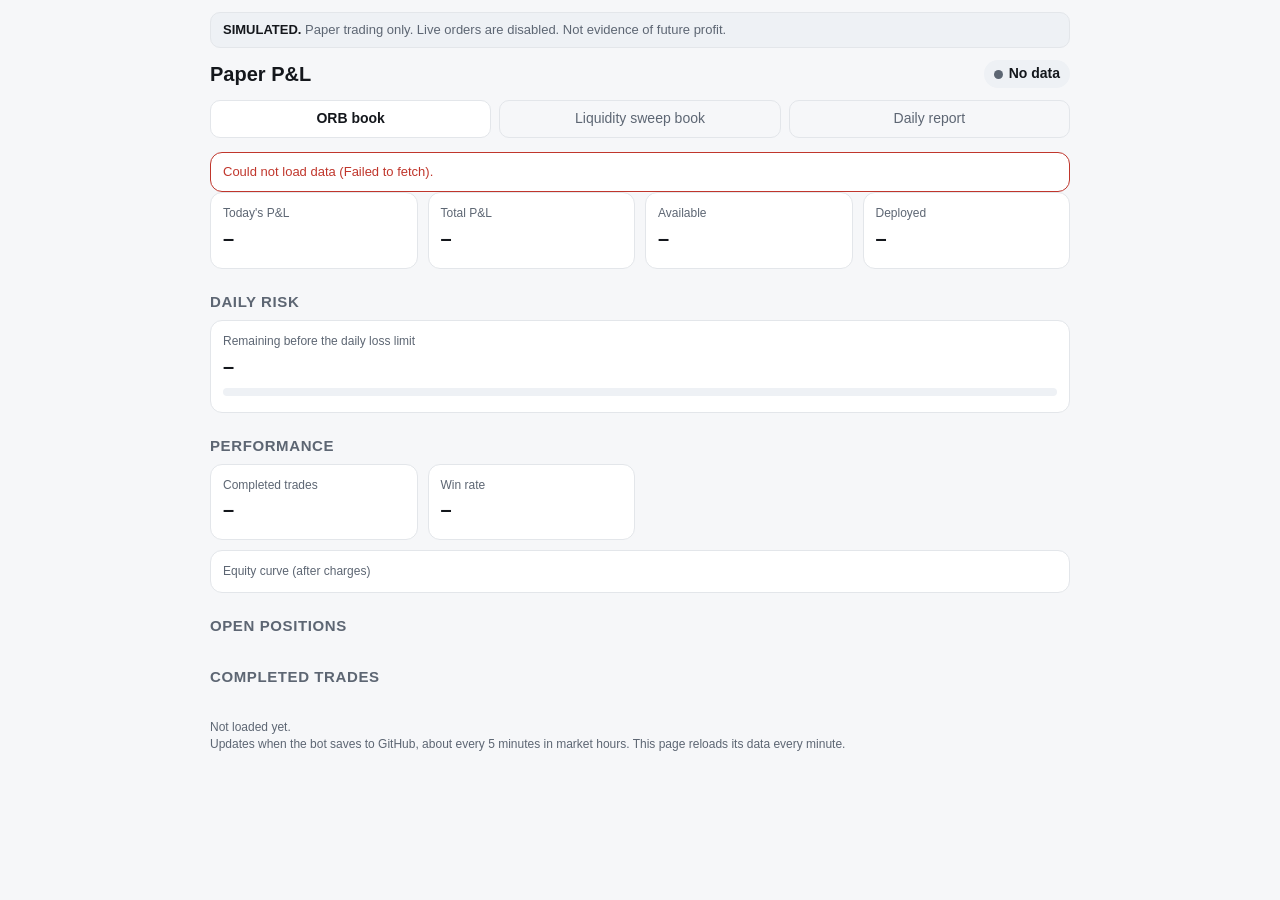
<file: dashboard/index.html>
<!doctype html>
<html lang="en">
<head>
<meta charset="utf-8">
<meta name="viewport" content="width=device-width, initial-scale=1, viewport-fit=cover">
<meta name="apple-mobile-web-app-capable" content="yes">
<meta name="apple-mobile-web-app-title" content="Paper P&amp;L">
<title>Paper P&amp;L</title>
<!--
  Read-only view of the NSE bot's SIMULATED paper trading.
  Data: dashboard/data.json on the paper-state branch, written by the bot
  (nse_bot/dashboard.py). This page has no keys and no trade buttons.
-->
<style>
:root {
  --bg: #f6f7f9; --card: #ffffff; --ink: #14171c; --muted: #5d6673; --line: #e3e6ea;
  --up: #0f7b45; --down: #c0362c; --warn: #9a6400; --accent: #2b5fd9; --chip: #eef1f5;
}
@media (prefers-color-scheme: dark) {
  :root {
    --bg: #0f1216; --card: #171b21; --ink: #e8ebef; --muted: #98a2b0; --line: #2a3039;
    --up: #3fbf7f; --down: #ef6a5e; --warn: #e0a83a; --accent: #7aa2ff; --chip: #222831;
  }
}
* { box-sizing: border-box; }
body { margin: 0; background: var(--bg); color: var(--ink);
  font: 15px/1.4 -apple-system, BlinkMacSystemFont, "Segoe UI", Roboto, sans-serif;
  padding: max(12px, env(safe-area-inset-top)) 16px 32px; }
main { max-width: 860px; margin: 0 auto; }
.banner { background: var(--chip); border: 1px solid var(--line); border-radius: 10px;
  padding: 8px 12px; font-size: 13px; color: var(--muted); margin-bottom: 12px; }
.banner b { color: var(--ink); }
header { display: flex; align-items: center; justify-content: space-between; gap: 8px; margin-bottom: 12px; }
h1 { font-size: 20px; margin: 0; }
h2 { font-size: 15px; margin: 22px 0 8px; color: var(--muted); font-weight: 600; text-transform: uppercase; letter-spacing: .04em; }
.status { display: inline-flex; align-items: center; gap: 6px; font-weight: 600; font-size: 14px;
  padding: 4px 10px; border-radius: 999px; background: var(--chip); white-space: nowrap; }
.dot { width: 9px; height: 9px; border-radius: 50%; background: var(--muted); }
.Running .dot { background: var(--up); } .Error .dot { background: var(--down); } .Stopped .dot { background: var(--muted); }
.grid { display: grid; grid-template-columns: repeat(2, minmax(0, 1fr)); gap: 10px; }
@media (min-width: 640px) { .grid { grid-template-columns: repeat(4, minmax(0, 1fr)); } }
.card { background: var(--card); border: 1px solid var(--line); border-radius: 12px; padding: 12px; }
.k { font-size: 12px; color: var(--muted); }
.v { font-size: 20px; font-weight: 650; font-variant-numeric: tabular-nums; margin-top: 2px; overflow-wrap: anywhere; }
.up { color: var(--up); } .down { color: var(--down); }
.meter { height: 8px; background: var(--chip); border-radius: 99px; overflow: hidden; margin-top: 8px; }
.meter > div { height: 100%; background: var(--up); }
.meter.low > div { background: var(--warn); } .meter.out > div { background: var(--down); }
.sub { font-size: 12px; color: var(--muted); margin-top: 4px; }
.list { display: grid; gap: 8px; }
.row { background: var(--card); border: 1px solid var(--line); border-radius: 12px; padding: 10px 12px; }
.row .top { display: flex; justify-content: space-between; gap: 8px; font-weight: 600; }
.row .top span:first-child { overflow-wrap: anywhere; }
.row .top span:last-child { white-space: nowrap; }
.row dl { display: grid; grid-template-columns: repeat(3, minmax(0, 1fr)); gap: 4px 10px; margin: 8px 0 0; font-size: 13px; }
.row dt { color: var(--muted); font-size: 11px; } .row dd { margin: 0; font-variant-numeric: tabular-nums; }
.empty { color: var(--muted); font-size: 14px; padding: 10px 0; }
.tabs { display: flex; gap: 8px; margin: 0 0 14px; }
.tabs a { flex: 1; text-align: center; padding: 8px 6px; border: 1px solid var(--line); border-radius: 10px; color: var(--muted); text-decoration: none; font-size: 14px; }
.tabs a.on { background: var(--card); color: inherit; font-weight: 600; }
svg { width: 100%; height: 160px; display: block; }
.err { background: var(--card); border: 1px solid var(--down); color: var(--down); border-radius: 12px; padding: 10px 12px; margin-top: 10px; font-size: 13px; overflow-wrap: anywhere; }
footer { margin-top: 24px; font-size: 12px; color: var(--muted); }
</style>
</head>
<body>
<main>
  <div class="banner"><b>SIMULATED.</b> Paper trading only. Live orders are disabled. Not evidence of future profit.</div>
  <header>
    <h1>Paper P&amp;L</h1>
    <span id="status" class="status Stopped"><span class="dot"></span><span id="status-text">Loading</span></span>
  </header>
  <nav class="tabs" aria-label="Paper book">
    <a id="tab-orb" href="?book=orb">ORB book</a>
    <a id="tab-sweep" href="?book=sweep">Liquidity sweep book</a>
    <a id="tab-eod" href="?book=eod">Daily report</a>
  </nav>
  <div id="errors"></div>

  <section id="eod" hidden>
    <div class="card"><div class="k" id="eod-date">NIFTY end-of-day</div><div class="sub" id="eod-label"></div></div>
    <div class="list" id="eod-summary" style="margin-top:10px"></div>
    <h2>NIFTY</h2>
    <div class="grid">
      <div class="card"><div class="k">Close</div><div class="v" id="eod-close">–</div><div class="sub" id="eod-ohlc"></div></div>
      <div class="card"><div class="k">Daily trend</div><div class="v" id="eod-trend">–</div><div class="sub" id="eod-trend-sub"></div></div>
      <div class="card"><div class="k">Put-call ratio (OI)</div><div class="v" id="eod-pcr">–</div><div class="sub" id="eod-oi"></div></div>
      <div class="card"><div class="k">Future</div><div class="v" id="eod-fut">–</div><div class="sub" id="eod-fut-sub"></div></div>
    </div>
    <h2>ATM and ITM contracts</h2>
    <div class="list" id="eod-contracts"></div>
    <h2>Not in the free data</h2>
    <div class="card"><div class="sub" id="eod-missing"></div></div>
  </section>
  <div id="pnl">

  <div class="grid">
    <div class="card"><div class="k">Today's P&amp;L</div><div class="v" id="day-pnl">–</div><div class="sub" id="day-sub"></div></div>
    <div class="card"><div class="k">Total P&amp;L</div><div class="v" id="total-pnl">–</div><div class="sub" id="total-sub"></div></div>
    <div class="card"><div class="k">Available</div><div class="v" id="available">–</div><div class="sub" id="capital"></div></div>
    <div class="card"><div class="k">Deployed</div><div class="v" id="deployed">–</div><div class="sub" id="open-count"></div></div>
  </div>

  <h2>Daily risk</h2>
  <div class="card">
    <div class="k">Remaining before the daily loss limit</div>
    <div class="v" id="risk-left">–</div>
    <div class="meter" id="risk-meter"><div style="width:0"></div></div>
    <div class="sub" id="risk-sub"></div>
  </div>

  <h2>Performance</h2>
  <div class="grid">
    <div class="card"><div class="k">Completed trades</div><div class="v" id="n-trades">–</div></div>
    <div class="card"><div class="k">Win rate</div><div class="v" id="win-rate">–</div><div class="sub" id="wins"></div></div>
  </div>
  <div class="card" style="margin-top:10px">
    <div class="k">Equity curve (after charges)</div>
    <div id="curve"></div>
  </div>

  <h2>Open positions</h2>
  <div class="list" id="positions"></div>

  <h2>Completed trades</h2>
  <div class="list" id="trades"></div>

  <section id="decisions-box" hidden>
    <h2>Setup decisions today</h2>
    <div class="list" id="decisions"></div>
  </section>
  </div>

  <footer>
    <div id="updated">Not loaded yet.</div>
    <div>Updates when the bot saves to GitHub, about every 5 minutes in market hours. This page reloads its data every minute.</div>
  </footer>
</main>
<script>
(function () {
  // owner.github.io/<repo>/ -> raw file on the paper-state branch of that repo
  var owner = location.hostname.split(".")[0];
  var repo = location.pathname.split("/").filter(Boolean)[0];
  var params = new URLSearchParams(location.search);
  // two independent paper books, each with its own virtual capital, ledger and loss limit
  var book = ["sweep", "eod"].indexOf(params.get("book")) >= 0 ? params.get("book") : "orb";
  var src = params.get("data") ||
    ("https://raw.githubusercontent.com/" + owner + "/" + repo + "/paper-state/" +
     (book === "eod" ? "eod/latest.json" : (book === "sweep" ? "sweep/" : "") + "dashboard/data.json"));

  var inr = new Intl.NumberFormat("en-IN", { style: "currency", currency: "INR", maximumFractionDigits: 2 });
  function money(x) { return x === null || x === undefined ? "–" : inr.format(x); }
  function signed(x) { return x === null || x === undefined ? "–" : (x > 0 ? "+" : "") + inr.format(x); }
  function cls(x) { return x > 0 ? "up" : x < 0 ? "down" : ""; }
  function when(s) {
    if (!s) return "–";
    var d = new Date(s);
    return d.toLocaleString("en-IN", { timeZone: "Asia/Kolkata", day: "numeric", month: "short", hour: "2-digit", minute: "2-digit" });
  }
  function el(id) { return document.getElementById(id); }
  el("tab-" + book).className = "on";
  function setPnl(id, x) { var e = el(id); e.textContent = signed(x); e.className = "v " + cls(x); }
  function esc(s) { return String(s === null || s === undefined ? "–" : s).replace(/[&<>"]/g, function (c) { return { "&": "&amp;", "<": "&lt;", ">": "&gt;", '"': "&quot;" }[c]; }); }

  function status(d) {
    // Recomputed here so a stopped job shows as Stopped even if the last saved file said Running.
    var b = d.bot || {};
    var s = b.status;
    if (s === "Running" && b.heartbeat) {
      var age = (Date.now() - new Date(b.heartbeat).getTime()) / 1000;
      if (age > (b.stale_after_seconds || 180) + 600) s = "Stopped";   // allow for GitHub save delay
    }
    el("status").className = "status " + s;
    el("status-text").textContent = s;
    return s;
  }

  function curve(points) {
    var box = el("curve");
    if (!points || points.length < 2) { box.innerHTML = '<div class="empty">No completed trades yet.</div>'; return; }
    var w = 600, h = 160, pad = 8;
    var ys = points.map(function (p) { return p.equity; });
    var lo = Math.min.apply(null, ys), hi = Math.max.apply(null, ys);
    if (hi === lo) { hi += 1; lo -= 1; }
    var step = (w - 2 * pad) / (points.length - 1);
    var pts = points.map(function (p, i) {
      return (pad + i * step).toFixed(1) + "," + (h - pad - (p.equity - lo) / (hi - lo) * (h - 2 * pad)).toFixed(1);
    });
    var base = h - pad - (ys[0] - lo) / (hi - lo) * (h - 2 * pad);
    var last = ys[ys.length - 1];
    box.innerHTML = '<svg viewBox="0 0 ' + w + ' ' + h + '" preserveAspectRatio="none" role="img" aria-label="Equity curve">' +
      '<line x1="0" x2="' + w + '" y1="' + base.toFixed(1) + '" y2="' + base.toFixed(1) + '" stroke="currentColor" stroke-opacity=".2" stroke-dasharray="4 4"/>' +
      '<polyline fill="none" stroke-width="2.5" vector-effect="non-scaling-stroke" style="stroke:var(' + (last >= ys[0] ? "--up" : "--down") + ')" points="' + pts.join(" ") + '"/></svg>' +
      '<div class="sub">Start ' + money(ys[0]) + ' · now ' + money(last) + ' · low ' + money(lo) + ' · high ' + money(hi) + '</div>';
  }

  function positions(list) {
    var box = el("positions");
    if (!list.length) { box.innerHTML = '<div class="empty">No open positions.</div>'; return; }
    box.innerHTML = list.map(function (p) {
      return '<div class="row"><div class="top"><span>' + esc(p.symbol) + '</span><span class="' + cls(p.unrealized_pnl) + '">' + signed(p.unrealized_pnl) + '</span></div>' +
        '<dl><div><dt>Qty</dt><dd>' + esc(p.qty) + '</dd></div><div><dt>Entry</dt><dd>' + money(p.entry_price) + '</dd></div>' +
        '<div><dt>Current bid</dt><dd>' + money(p.current_bid) + '</dd></div><div><dt>Stop</dt><dd>' + money(p.stop) + '</dd></div>' +
        '<div><dt>Target</dt><dd>' + money(p.target) + '</dd></div><div><dt>Opened</dt><dd>' + when(p.entry_time) + '</dd></div></dl>' +
        '<div class="sub">Price at ' + when(p.price_time) + (p.price_note ? ' · ' + esc(p.price_note) : '') + '</div></div>';
    }).join("");
  }

  function trades(list) {
    var box = el("trades");
    if (!list.length) { box.innerHTML = '<div class="empty">No completed trades yet.</div>'; return; }
    box.innerHTML = list.slice(0, 100).map(function (t) {
      return '<div class="row"><div class="top"><span>' + esc(t.symbol) + '</span><span class="' + cls(t.net_pnl) + '">' + signed(t.net_pnl) + '</span></div>' +
        '<dl><div><dt>Qty</dt><dd>' + esc(t.qty) + '</dd></div><div><dt>Entry</dt><dd>' + money(t.entry_price) + '</dd></div>' +
        '<div><dt>Exit</dt><dd>' + money(t.exit_price) + '</dd></div><div><dt>In</dt><dd>' + when(t.entry_time) + '</dd></div>' +
        '<div><dt>Out</dt><dd>' + when(t.exit_time) + '</dd></div><div><dt>Reason</dt><dd>' + esc(t.exit_reason) + '</dd></div></dl></div>';
    }).join("");
  }

  function decisions(list) {
    // one line per evaluated setup; full reports with candle evidence stay private
    el("decisions-box").hidden = book !== "sweep";
    var box = el("decisions");
    if (!list || !list.length) { box.innerHTML = '<div class="empty">No setups evaluated yet today.</div>'; return; }
    box.innerHTML = list.slice(0, 30).map(function (r) {
      if (r.error) return '<div class="err">' + esc(r.error) + '</div>';
      return '<div class="row"><div class="top"><span>' + esc(r.underlying) + ' · ' + esc(r.decision) + '</span><span>' + when(r.evaluated_at) + '</span></div>' +
        '<div class="sub">' + esc(r.decision === "SKIP" ? r.skip_reason : (r.why || r.skip_reason)) + '</div></div>';
    }).join("");
  }

  function num(x) { return x === null || x === undefined ? "–" : Number(x).toLocaleString("en-IN"); }

  function px(x) { return x === null || x === undefined ? "–" : Number(x).toFixed(2); }

  function renderEod(r) {
    document.querySelector("h1").textContent = "Daily report";
    el("pnl").hidden = true; el("eod").hidden = false;
    el("status").className = "status Stopped"; el("status-text").textContent = "Report";
    el("eod-date").textContent = "NIFTY end-of-day, " + r.date + " (expiry " + r.expiry + ")";
    el("eod-label").textContent = r.label;
    el("eod-summary").innerHTML = r.summary.map(function (s) { return '<div class="row">' + esc(s) + '</div>'; }).join("");
    var i = r.index, p = r.previous_day;
    el("eod-close").textContent = num(i.close);
    el("eod-ohlc").textContent = "O " + i.open + " · H " + i.high + " · L " + i.low + (p ? " · prev " + p.close : "");
    el("eod-trend").textContent = r.trend.status; el("eod-trend-sub").textContent = r.trend.detail;
    var o = r.open_interest;
    el("eod-pcr").textContent = o.pcr_oi === null ? "–" : o.pcr_oi;
    el("eod-oi").textContent = "Most CE OI at " + o.max_ce_oi_strike + " · most PE OI at " + o.max_pe_oi_strike;
    var f = r.future;
    el("eod-fut").textContent = f.status === "ok" ? num(f.close) : "missing";
    el("eod-fut-sub").textContent = f.status === "ok" ? ("basis " + f.basis + " · OI " + num(f.oi)) : f.detail;
    el("eod-contracts").innerHTML = r.contracts.map(function (c) {
      return '<div class="row"><div class="top"><span>' + esc(c.symbol) + '</span><span>' + esc(c.moneyness + " " + c.option_type) + '</span></div>' +
        '<dl><div><dt>Close</dt><dd>' + px(c.close) + '</dd></div><div><dt>Settle</dt><dd>' + px(c.settle) + '</dd></div>' +
        '<div><dt>Per lot</dt><dd>' + money(c.premium_per_lot) + '</dd></div><div><dt>OI</dt><dd>' + num(c.oi) + '</dd></div>' +
        '<div><dt>OI change</dt><dd>' + num(c.oi_change) + '</dd></div><div><dt>Volume</dt><dd>' + num(c.volume) + '</dd></div></dl></div>';
    }).join("");
    el("eod-missing").textContent = r.missing_fields.join(" · ") + ". No trades are simulated from these files.";
    el("updated").textContent = "Source: NSE public end-of-day files for " + r.date + ".";
  }

  function render(d) {
    status(d);
    var t = d.today, T = d.totals;
    setPnl("day-pnl", t.pnl);
    el("day-sub").textContent = t.trades + " trade" + (t.trades === 1 ? "" : "s") + " today";
    setPnl("total-pnl", T.total_pnl);
    el("total-sub").textContent = "Realised " + signed(T.realized_pnl) + " · open " + signed(T.unrealized_pnl);
    el("available").textContent = money(T.available_inr);
    el("capital").textContent = "Virtual capital " + money(d.capital_inr);
    el("deployed").textContent = money(T.deployed_inr);
    el("open-count").textContent = d.open_positions.length + " open";
    var left = t.remaining_loss_inr, lim = d.daily_loss_limit_inr, pct = lim ? Math.max(0, Math.min(100, left / lim * 100)) : 0;
    el("risk-left").textContent = money(left) + " of " + money(lim);
    var m = el("risk-meter"); m.className = "meter" + (pct <= 0 ? " out" : pct < 40 ? " low" : ""); m.firstChild.style.width = pct + "%";
    el("risk-sub").textContent = t.locked ? ("Locked for today: " + (t.lock_reason || "limit reached")) :
      ("Stop-for-the-day level " + money(d.daily_profit_stop_inr) + " realised profit");
    el("n-trades").textContent = T.completed_trades;
    el("win-rate").textContent = T.win_rate_pct === null ? "–" : T.win_rate_pct + "%";
    el("wins").textContent = T.completed_trades ? T.wins + " won, " + (T.completed_trades - T.wins) + " lost" : "";
    curve(d.equity_curve);
    positions(d.open_positions);
    trades(d.trades);
    decisions(d.decisions_today);
    var errs = (d.errors || []).slice();
    if (d.bot && d.bot.last_error) errs.unshift("Last bot error: " + d.bot.last_error);
    el("errors").innerHTML = errs.map(function (e) { return '<div class="err">' + esc(e) + '</div>'; }).join("");
    el("updated").textContent = "Data written by the bot at " + when(d.generated_at) + " IST from " +
      (d.data_source ? d.data_source.toUpperCase() : "unknown") + " market data. Ledger " + d.ledger_integrity + ".";
  }

  function load() {
    fetch(src + (src.indexOf("?") < 0 ? "?" : "&") + "t=" + Date.now(), { cache: "no-store" })
      .then(function (r) { if (!r.ok) throw new Error(r.status === 404 ? "no data yet: the bot has not saved a paper-trading run" : "HTTP " + r.status); return r.json(); })
      .then(book === "eod" ? renderEod : render)
      .catch(function (e) {
        el("status").className = "status Stopped"; el("status-text").textContent = "No data";
        el("errors").innerHTML = '<div class="err">' + esc("Could not load data (" + e.message + ").") + '</div>';
      });
  }
  load();
  setInterval(load, 60000);
})();
</script>
</body>
</html>
</file>
